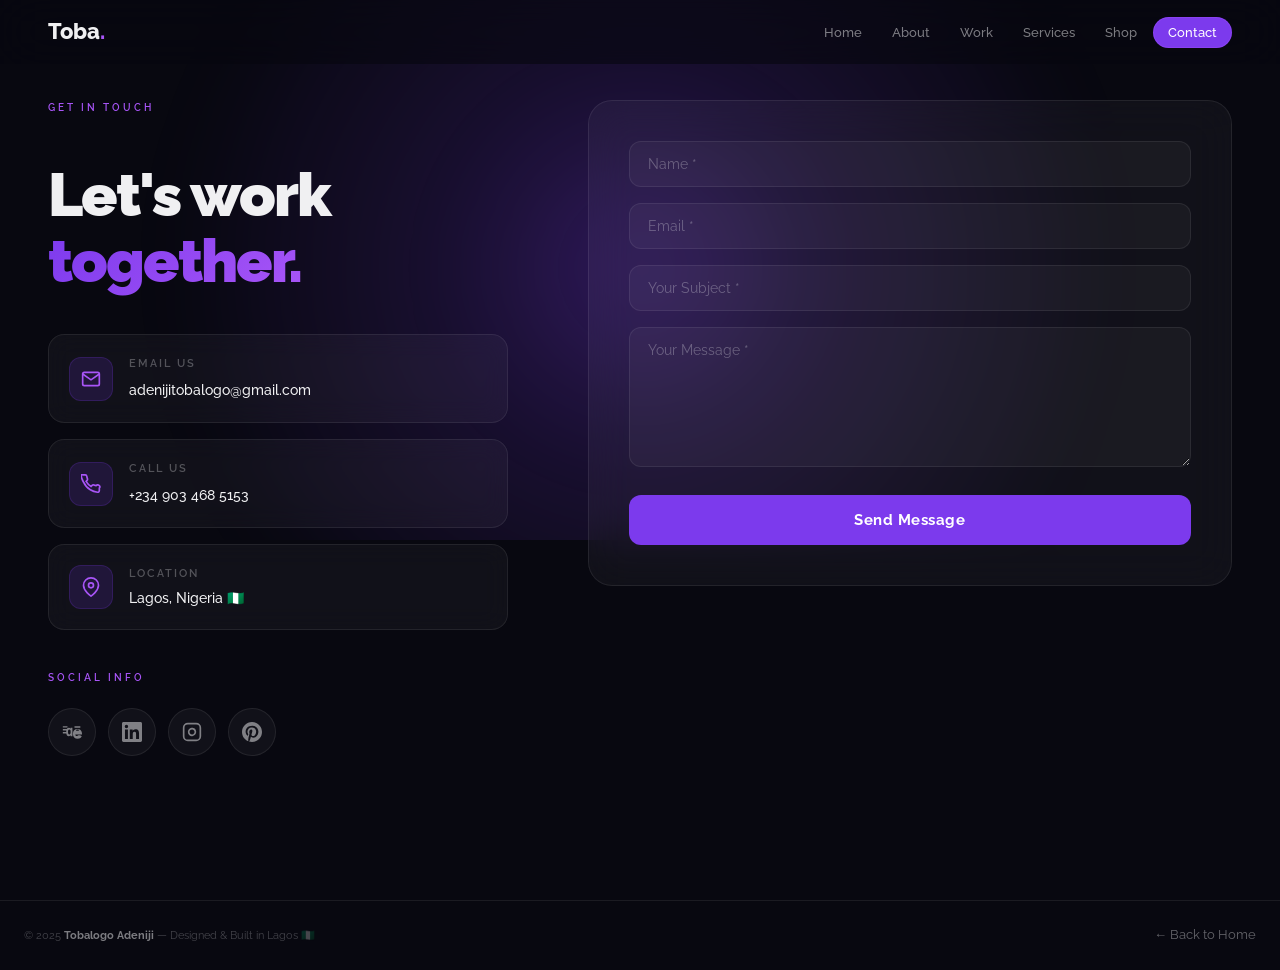
<file: contact.html>
<!DOCTYPE html>
<html lang="en">
<head>
  <meta charset="UTF-8"/>
  <meta name="viewport" content="width=device-width, initial-scale=1.0"/>
  <title>Contact — Tobalogo Adeniji</title>
  <link rel="stylesheet" href="style.css"/>
  <link rel="stylesheet" href="contact.css"/>
  <link href="https://fonts.googleapis.com/css2?family=Raleway:wght@300;400;500;600;700;800;900&display=swap" rel="stylesheet"/>
</head>
<body>

  <div class="orb-wrap"><div class="orb"></div></div>

  <nav id="navbar">
    <div class="nav-inner">
      <a href="index.html" class="nav-logo">Toba<span>.</span></a>
      <ul class="nav-links">
        <li><a href="index.html">Home</a></li>
        <li><a href="index.html#about-card">About</a></li>
        <li><a href="works.html">Work</a></li>
        <li><a href="index.html#services-card">Services</a></li>
        <li><a href="index.html#shop-card">Shop</a></li>
        <li><a href="contact.html" class="nav-active nav-cta">Contact</a></li>
      </ul>
      <button class="nav-toggle" id="navToggle">
        <span></span><span></span><span></span>
      </button>
    </div>
    <div class="nav-mobile" id="navMobile">
      <a href="index.html">Home</a>
      <a href="index.html#about-card">About</a>
      <a href="works.html">Work</a>
      <a href="index.html#services-card">Services</a>
      <a href="index.html#shop-card">Shop</a>
      <a href="contact.html">Contact</a>
    </div>
  </nav>

  <main id="contact-main">
    <div class="contact-grid">

      <!-- LEFT -->
      <div class="contact-left">
        <p class="card-label">Get In Touch</p>
        <h1 class="contact-title">Let's work <em>together.</em></h1>

        <div class="contact-info">
          <div class="info-item">
            <div class="info-icon">
              <svg width="20" height="20" viewBox="0 0 24 24" fill="none" stroke="currentColor" stroke-width="2"><path d="M4 4h16c1.1 0 2 .9 2 2v12c0 1.1-.9 2-2 2H4c-1.1 0-2-.9-2-2V6c0-1.1.9-2 2-2z"/><polyline points="22,6 12,13 2,6"/></svg>
            </div>
            <div>
              <p class="info-label">Email Us</p>
              <a href="mailto:adenijitobalogo@gmail.com" class="info-value">adenijitobalogo@gmail.com</a>
            </div>
          </div>
          <div class="info-item">
            <div class="info-icon">
              <svg width="20" height="20" viewBox="0 0 24 24" fill="none" stroke="currentColor" stroke-width="2"><path d="M22 16.92v3a2 2 0 01-2.18 2 19.79 19.79 0 01-8.63-3.07A19.5 19.5 0 013.07 9.81a19.79 19.79 0 01-3.07-8.67A2 2 0 012 1h3a2 2 0 012 1.72c.127.96.361 1.903.7 2.81a2 2 0 01-.45 2.11L6.09 8.91a16 16 0 006 6l1.27-1.27a2 2 0 012.11-.45c.907.339 1.85.573 2.81.7A2 2 0 0122 16.92z"/></svg>
            </div>
            <div>
              <p class="info-label">Call Us</p>
              <a href="tel:+2349034685153" class="info-value">+234 903 468 5153</a>
            </div>
          </div>
          <div class="info-item">
            <div class="info-icon">
              <svg width="20" height="20" viewBox="0 0 24 24" fill="none" stroke="currentColor" stroke-width="2"><path d="M21 10c0 7-9 13-9 13s-9-6-9-13a9 9 0 0118 0z"/><circle cx="12" cy="10" r="3"/></svg>
            </div>
            <div>
              <p class="info-label">Location</p>
              <p class="info-value">Lagos, Nigeria 🇳🇬</p>
            </div>
          </div>
        </div>

        <div class="social-section">
          <p class="card-label">Social Info</p>
          <div class="social-icons">
            <a href="https://www.behance.net/tobalogoadeniji" target="_blank" class="social-icon-btn" title="Behance">
              <svg width="20" height="20" viewBox="0 0 24 24" fill="currentColor"><path d="M22 7h-7V5h7v2zm1.726 10c-.442 1.297-2.029 3-5.101 3-3.074 0-5.564-1.729-5.564-5.675 0-3.91 2.325-5.92 5.466-5.92 3.082 0 4.964 1.782 5.375 4.426.078.506.109 1.188.095 2.14H15.97c.13 1.202.783 1.807 1.907 1.807.7 0 1.3-.341 1.55-.926l2.299.173zm-5.1-8.125c-.983 0-1.6.659-1.899 1.548h3.595c-.093-.947-.679-1.548-1.696-1.548zM8.262 7.003c1.073 0 1.694.4 2.086 1.028V7.003H12.5V17h-2.152v-.975c-.395.628-1.006 1.028-2.086 1.028C6.184 17.053 5 15.408 5 12.027c0-3.382 1.184-5.024 3.262-5.024zm.55 7.919c1.085 0 1.587-.856 1.587-2.895 0-2.038-.502-2.893-1.587-2.893-1.085 0-1.587.855-1.587 2.893 0 2.039.502 2.895 1.587 2.895zM1 5h5.564v1.664H1V5zm0 3.5h5.564v1.664H1V8.5zM1 12h5.564v1.664H1V12z"/></svg>
            </a>
            <a href="https://www.linkedin.com/in/tobalogo-adeniji" target="_blank" class="social-icon-btn" title="LinkedIn">
              <svg width="20" height="20" viewBox="0 0 24 24" fill="currentColor"><path d="M20.447 20.452h-3.554v-5.569c0-1.328-.027-3.037-1.852-3.037-1.853 0-2.136 1.445-2.136 2.939v5.667H9.351V9h3.414v1.561h.046c.477-.9 1.637-1.85 3.37-1.85 3.601 0 4.267 2.37 4.267 5.455v6.286zM5.337 7.433a2.062 2.062 0 01-2.063-2.065 2.064 2.064 0 112.063 2.065zm1.782 13.019H3.555V9h3.564v11.452zM22.225 0H1.771C.792 0 0 .774 0 1.729v20.542C0 23.227.792 24 1.771 24h20.451C23.2 24 24 23.227 24 22.271V1.729C24 .774 23.2 0 22.222 0h.003z"/></svg>
            </a>
            <a href="https://instagram.com" target="_blank" class="social-icon-btn" title="Instagram">
              <svg width="20" height="20" viewBox="0 0 24 24" fill="none" stroke="currentColor" stroke-width="2"><rect x="2" y="2" width="20" height="20" rx="5"/><path d="M16 11.37A4 4 0 1112.63 8 4 4 0 0116 11.37z"/><line x1="17.5" y1="6.5" x2="17.51" y2="6.5"/></svg>
            </a>
            <a href="https://pin.it/I63N7aooj" target="_blank" class="social-icon-btn" title="Pinterest">
              <svg width="20" height="20" viewBox="0 0 24 24" fill="currentColor"><path d="M12 0C5.373 0 0 5.373 0 12c0 5.084 3.163 9.426 7.627 11.174-.105-.949-.2-2.405.042-3.441.218-.937 1.407-5.965 1.407-5.965s-.359-.719-.359-1.782c0-1.668.967-2.914 2.171-2.914 1.023 0 1.518.769 1.518 1.69 0 1.029-.655 2.568-.994 3.995-.283 1.194.599 2.169 1.777 2.169 2.133 0 3.772-2.249 3.772-5.495 0-2.873-2.064-4.882-5.012-4.882-3.414 0-5.418 2.561-5.418 5.207 0 1.031.397 2.138.893 2.738a.36.36 0 01.083.345l-.333 1.36c-.053.22-.174.267-.402.161-1.499-.698-2.436-2.889-2.436-4.649 0-3.785 2.75-7.262 7.929-7.262 4.163 0 7.398 2.967 7.398 6.931 0 4.136-2.607 7.464-6.227 7.464-1.216 0-2.359-.632-2.75-1.378l-.748 2.853c-.271 1.043-1.002 2.35-1.492 3.146C9.57 23.812 10.763 24 12 24c6.627 0 12-5.373 12-12S18.627 0 12 0z"/></svg>
            </a>
          </div>
        </div>
      </div>

      <!-- RIGHT — FORM -->
      <div class="contact-right">
        <div class="contact-form-wrap">
          <div id="formSuccess" class="form-success" style="display:none">
            <div class="success-icon">✓</div>
            <h3>Message Sent!</h3>
            <p>Thanks for reaching out. I'll get back to you soon.</p>
          </div>
          <form id="contactForm" action="https://formspree.io/f/mlgzooqa" method="POST">
            <div class="form-group">
              <input type="text" name="name" placeholder="Name *" required class="form-input"/>
            </div>
            <div class="form-group">
              <input type="email" name="email" placeholder="Email *" required class="form-input"/>
            </div>
            <div class="form-group">
              <input type="text" name="subject" placeholder="Your Subject *" required class="form-input"/>
            </div>
            <div class="form-group">
              <textarea name="message" placeholder="Your Message *" required class="form-input form-textarea"></textarea>
            </div>
            <button type="submit" class="form-submit" id="submitBtn">
              <span id="submitText">Send Message</span>
              <span id="submitLoader" style="display:none">Sending...</span>
            </button>
          </form>
        </div>
      </div>

    </div>
  </main>

  <footer>
    <div class="footer-inner">
      <p>© 2025 <strong>Tobalogo Adeniji</strong> — Designed & Built in Lagos 🇳🇬</p>
      <a href="index.html" class="footer-back">← Back to Home</a>
    </div>
  </footer>

  <script>
    const toggle = document.getElementById('navToggle');
    const mobileNav = document.getElementById('navMobile');
    toggle.addEventListener('click', () => {
      mobileNav.classList.toggle('open');
      toggle.classList.toggle('active');
    });
    mobileNav.querySelectorAll('a').forEach(l => l.addEventListener('click', () => {
      mobileNav.classList.remove('open');
      toggle.classList.remove('active');
    }));
    window.addEventListener('scroll', () => {
      document.getElementById('navbar').classList.toggle('scrolled', window.scrollY > 40);
    });

    // Form submission
    const form = document.getElementById('contactForm');
    form.addEventListener('submit', async (e) => {
      e.preventDefault();
      const btn = document.getElementById('submitBtn');
      const text = document.getElementById('submitText');
      const loader = document.getElementById('submitLoader');
      btn.disabled = true;
      text.style.display = 'none';
      loader.style.display = 'inline';
      try {
        const response = await fetch(form.action, {
          method: 'POST',
          body: new FormData(form),
          headers: { 'Accept': 'application/json' }
        });
        if (response.ok) {
          form.style.display = 'none';
          document.getElementById('formSuccess').style.display = 'flex';
        } else {
          alert('Something went wrong. Please try again.');
          btn.disabled = false;
          text.style.display = 'inline';
          loader.style.display = 'none';
        }
      } catch {
        alert('Something went wrong. Please try again.');
        btn.disabled = false;
        text.style.display = 'inline';
        loader.style.display = 'none';
      }
    });
  </script>

</body>
</html>
</file>
<file: style.css>
*, *::before, *::after { margin: 0; padding: 0; box-sizing: border-box; }
html { scroll-behavior: smooth; }

:root {
  --purple: #7c3aed;
  --purple-bright: #a855f7;
  --bg: #080810;
  --glass: rgba(255,255,255,0.04);
  --glass-border: rgba(255,255,255,0.08);
  --glass-hover: rgba(255,255,255,0.07);
  --text: #f0f0f2;
  --text-muted: rgba(240,240,242,0.5);
  --text-dim: rgba(240,240,242,0.25);
  --white: #ffffff;
  --radius: 20px;
  --transition: all 0.3s cubic-bezier(0.16,1,0.3,1);
}

body {
  font-family: 'Raleway', sans-serif;
  background: var(--bg);
  color: var(--text);
  overflow-x: hidden;
  line-height: 1.6;
}

a { text-decoration: none; color: inherit; }

/* ORB */
.orb-wrap {
  position: fixed; top: -20vh; left: 50%;
  transform: translateX(-50%);
  width: 100vw; height: 80vh;
  z-index: 0; pointer-events: none; overflow: hidden;
}
.orb {
  position: absolute; top: 0; left: 50%;
  transform: translateX(-50%);
  width: 70vw; height: 70vw;
  max-width: 900px; max-height: 900px;
  border-radius: 50%;
  background: radial-gradient(ellipse at center,
    rgba(124,58,237,0.35) 0%,
    rgba(124,58,237,0.15) 30%,
    rgba(124,58,237,0.05) 60%,
    transparent 75%);
  filter: blur(40px);
  animation: orbPulse 6s ease-in-out infinite;
}
@keyframes orbPulse {
  0%,100% { transform: translateX(-50%) scale(1); opacity: 0.8; }
  50% { transform: translateX(-50%) scale(1.08); opacity: 1; }
}

/* PARTICLES */
#particles {
  position: fixed; top: 0; left: 0;
  width: 100%; height: 100%;
  z-index: 0; pointer-events: none;
}

/* NAV */
#navbar {
  position: fixed; top: 0; left: 0; right: 0;
  z-index: 100; padding: 0 48px; height: 64px;
  background: rgba(8,8,16,0.6);
  backdrop-filter: blur(24px);
  -webkit-backdrop-filter: blur(24px);
  border-bottom: 1px solid transparent;
  transition: var(--transition);
}
#navbar.scrolled { border-bottom-color: var(--glass-border); }

.nav-inner {
  max-width: 1300px; margin: 0 auto; height: 100%;
  display: flex; align-items: center; justify-content: space-between;
}

.nav-logo {
  font-family: 'Raleway', sans-serif;
  font-weight: 800; font-size: 22px; color: var(--text);
}
.nav-logo span { color: var(--purple-bright); }

.nav-links { list-style: none; display: flex; gap: 2px; }
.nav-links a {
  font-size: 13px; font-weight: 500;
  color: var(--text-muted); padding: 7px 14px;
  border-radius: 100px; transition: var(--transition);
}
.nav-links a:hover { color: var(--text); background: var(--glass); }
.nav-cta { background: var(--purple) !important; color: var(--white) !important; border: 1px solid rgba(168,85,247,0.3) !important; }
.nav-cta:hover { background: var(--purple-bright) !important; box-shadow: 0 0 24px rgba(124,58,237,0.4) !important; }

.nav-toggle { display: none; flex-direction: column; gap: 5px; background: none; border: none; cursor: pointer; padding: 4px; }
.nav-toggle span { display: block; width: 22px; height: 1.5px; background: var(--text); border-radius: 2px; transition: var(--transition); }
.nav-toggle.active span:nth-child(1) { transform: rotate(45deg) translate(5px,5px); }
.nav-toggle.active span:nth-child(2) { opacity: 0; }
.nav-toggle.active span:nth-child(3) { transform: rotate(-45deg) translate(5px,-5px); }

.nav-mobile {
  display: none; flex-direction: column;
  padding: 16px 24px;
  background: rgba(8,8,16,0.97);
  backdrop-filter: blur(20px);
  border-top: 1px solid var(--glass-border);
}
.nav-mobile.open { display: flex; }
.nav-mobile a { padding: 13px 0; font-size: 15px; color: var(--text-muted); border-bottom: 1px solid var(--glass-border); transition: var(--transition); }
.nav-mobile a:hover { color: var(--text); }

/* BENTO */
#home {
  min-height: 100vh;
  padding: 88px 28px 28px;
  position: relative; z-index: 1;
}

.bento-grid {
  max-width: 1300px; margin: 0 auto;
  display: grid;
  grid-template-columns: 1.8fr 1.2fr 1fr;
  grid-template-rows: auto auto auto;
  gap: 14px;
}

/* GLASS CARDS */
.bento-card {
  background: var(--glass);
  border: 1px solid var(--glass-border);
  border-radius: var(--radius);
  padding: 28px;
  position: relative;
  overflow: hidden;
  backdrop-filter: blur(20px);
  -webkit-backdrop-filter: blur(20px);
  opacity: 0;
  transform: translateY(20px);
  transition: opacity 0.5s ease,
              transform 0.5s cubic-bezier(0.16,1,0.3,1),
              border-color 0.3s ease,
              box-shadow 0.3s ease,
              background 0.3s ease;
}

.bento-card::before {
  content: '';
  position: absolute; inset: 0;
  border-radius: var(--radius);
  background: linear-gradient(135deg, rgba(255,255,255,0.05) 0%, transparent 60%);
  pointer-events: none;
}

.bento-card:hover {
  background: var(--glass-hover);
  border-color: rgba(168,85,247,0.2);
  box-shadow: 0 8px 40px rgba(124,58,237,0.1);
}

.bento-card.visible {
  opacity: 1;
  transform: translateY(0);
}

.card-label {
  font-size: 10px; letter-spacing: 3px;
  text-transform: uppercase; color: var(--purple-bright);
  font-weight: 600; margin-bottom: 6px;
}

.card-title {
  font-family: 'Raleway', sans-serif;
  font-weight: 800;
  font-size: clamp(18px, 2vw, 26px);
  letter-spacing: -0.5px; line-height: 1.15;
  margin-bottom: 10px;
}
.card-title em {
  font-style: normal;
  background: linear-gradient(135deg, var(--purple), var(--purple-bright));
  -webkit-background-clip: text;
  -webkit-text-fill-color: transparent;
  background-clip: text;
}

/* HERO CARD */
.card-hero {
  grid-column: 1; grid-row: 1 / 3;
  min-height: 500px;
  display: flex; flex-direction: column;
  justify-content: flex-end;
  overflow: visible;
  background: linear-gradient(145deg, rgba(124,58,237,0.08), rgba(8,8,16,0.6));
}

.card-hero-text { position: relative; z-index: 2; }

.hero-badge {
  display: inline-flex; align-items: center; gap: 8px;
  background: rgba(255,255,255,0.06);
  border: 1px solid var(--glass-border);
  border-radius: 100px; padding: 5px 14px;
  font-size: 11px; color: var(--text-muted);
  margin-bottom: 16px;
}

.live-dot {
  width: 6px; height: 6px; background: #22c55e;
  border-radius: 50%; display: inline-block;
  animation: pulse 2s infinite;
}
@keyframes pulse {
  0%,100% { opacity:1; transform:scale(1); }
  50% { opacity:0.4; transform:scale(1.5); }
}

.hero-name {
  font-family: 'Raleway', sans-serif;
  font-weight: 900;
  font-size: clamp(32px, 3.5vw, 52px);
  letter-spacing: -2px; line-height: 1;
  margin-bottom: 6px;
}

.hero-role {
  font-size: 11px; letter-spacing: 2px;
  text-transform: uppercase; color: var(--purple-bright);
  font-weight: 600; margin-bottom: 12px;
}

.hero-tagline {
  font-size: 14px; color: var(--text-muted);
  font-weight: 300; line-height: 1.6;
  max-width: 300px; margin-bottom: 24px;
}

.hero-btns { display: flex; gap: 10px; flex-wrap: wrap; }

.btn-primary {
  display: inline-flex; align-items: center; gap: 6px;
  background: var(--purple); color: var(--white);
  padding: 10px 20px; border-radius: 100px;
  font-size: 13px; font-weight: 600;
  border: 1px solid rgba(168,85,247,0.3);
  transition: var(--transition);
}
.btn-primary:hover { background: var(--purple-bright); transform: translateY(-2px); box-shadow: 0 8px 28px rgba(124,58,237,0.4); }

.btn-ghost {
  display: inline-flex; align-items: center; gap: 6px;
  background: var(--glass); color: var(--text-muted);
  padding: 10px 20px; border-radius: 100px;
  font-size: 13px; font-weight: 500;
  border: 1px solid var(--glass-border);
  transition: var(--transition);
}
.btn-ghost:hover { color: var(--text); border-color: rgba(168,85,247,0.3); }

.card-hero-photo {
  position: absolute; bottom: 0; right: 0;
  width: 52%; height: 108%;
  z-index: 1;
  display: flex; align-items: flex-end; justify-content: center;
}

.hero-img {
  width: 100%; height: 100%;
  object-fit: cover; object-position: top center;
}

.hero-initials {
  display: flex; align-items: center; justify-content: center;
  width: 100%; height: 100%;
  font-family: 'Raleway', sans-serif;
  font-size: 90px; font-weight: 900;
  background: linear-gradient(135deg, var(--purple), var(--purple-bright));
  -webkit-background-clip: text;
  -webkit-text-fill-color: transparent;
  background-clip: text; opacity: 0.15;
}

/* PORTFOLIO CARD */
.card-portfolio { grid-column: 2; grid-row: 1; }

.portfolio-header {
  display: flex; align-items: flex-start;
  justify-content: space-between; margin-bottom: 14px;
}

.arrow-link { font-size: 18px; color: var(--text-dim); transition: var(--transition); }
.arrow-link:hover { color: var(--purple-bright); transform: translate(2px,-2px); }

.portfolio-grid { display: grid; grid-template-columns: repeat(4,1fr); gap: 8px; }

.portfolio-item { cursor: pointer; transition: var(--transition); text-align: center; }
.portfolio-item:hover { transform: translateY(-3px); }
.portfolio-item p { font-size: 9px; color: var(--text-dim); margin-top: 4px; white-space: nowrap; overflow: hidden; text-overflow: ellipsis; }

.p-thumb {
  width: 100%; aspect-ratio: 1; border-radius: 10px;
  display: flex; align-items: center; justify-content: center;
  font-size: 18px; border: 1px solid var(--glass-border);
  transition: var(--transition);
}
.portfolio-item:hover .p-thumb { border-color: rgba(168,85,247,0.4); box-shadow: 0 4px 20px rgba(124,58,237,0.2); }

.thumb-hadols { background: rgba(255,200,100,0.06); }
.thumb-sisters { background: rgba(255,100,200,0.06); }
.thumb-rccg { background: rgba(100,150,255,0.06); }
.thumb-bffarms { background: rgba(100,220,130,0.06); }
.thumb-gibc { background: rgba(168,85,247,0.08); }
.thumb-mykolo { background: rgba(255,150,80,0.06); }
.thumb-now { background: rgba(140,80,255,0.1); }
.thumb-we { background: rgba(80,180,255,0.06); }

/* SERVICES CARD */
.card-services { grid-column: 3; grid-row: 1 / 3; display: flex; flex-direction: column; }

.services-front { display: flex; flex-direction: column; }
.services-front.hidden { display: none; }

.services-hint { font-size: 12px; color: var(--text-dim); margin: 8px 0 16px; }

.services-toggle {
  width: 36px; height: 36px;
  background: var(--glass); border: 1px solid var(--glass-border);
  border-radius: 50%; display: flex; align-items: center; justify-content: center;
  cursor: pointer; color: var(--text-muted); transition: var(--transition);
}
.services-toggle:hover { background: var(--purple); color: var(--white); border-color: var(--purple); }

.services-list { display: none; flex-direction: column; gap: 10px; }
.services-list.open { display: flex; }

.services-back {
  background: none; border: 1px solid var(--glass-border);
  color: var(--text-muted); font-size: 12px;
  font-family: 'Raleway', sans-serif;
  padding: 6px 12px; border-radius: 100px;
  cursor: pointer; align-self: flex-start;
  margin-bottom: 4px; transition: var(--transition);
}
.services-back:hover { color: var(--text); border-color: rgba(168,85,247,0.3); }

.service-item {
  display: flex; align-items: flex-start; gap: 10px;
  padding: 10px; background: var(--glass);
  border-radius: 12px; border: 1px solid var(--glass-border);
  transition: var(--transition);
}
.service-item:hover { border-color: rgba(168,85,247,0.3); background: var(--glass-hover); }
.service-item > span { font-size: 16px; margin-top: 1px; flex-shrink: 0; }
.service-item h4 { font-size: 12px; font-weight: 700; color: var(--text); margin-bottom: 1px; }
.service-item p { font-size: 10px; color: var(--text-dim); line-height: 1.4; }

/* ABOUT CARD */
.card-about { grid-column: 2; grid-row: 2; }

.about-body { font-size: 12px; color: var(--text-muted); line-height: 1.8; margin-bottom: 14px; }

.about-pills { display: flex; flex-wrap: wrap; gap: 6px; }
.about-pills span {
  font-size: 10px; color: var(--purple-bright);
  background: rgba(124,58,237,0.1);
  border: 1px solid rgba(124,58,237,0.2);
  padding: 4px 10px; border-radius: 100px; font-weight: 600;
}

/* STATS CARD */
.card-stats {
  grid-column: 1; grid-row: 3;
  display: flex; align-items: center;
  justify-content: space-around; padding: 20px 28px;
}

.stat-item { text-align: center; }
.stat-num {
  display: block;
  font-family: 'Raleway', sans-serif;
  font-size: 32px; font-weight: 900;
  background: linear-gradient(135deg, var(--purple), var(--purple-bright));
  -webkit-background-clip: text; -webkit-text-fill-color: transparent;
  background-clip: text; line-height: 1;
}
.stat-label { font-size: 10px; color: var(--text-dim); margin-top: 4px; letter-spacing: 1.5px; text-transform: uppercase; }
.stat-divider { width: 1px; height: 36px; background: var(--glass-border); }

/* SHOP CARD */
.card-shop {
  grid-column: 2; grid-row: 3;
  background: linear-gradient(135deg, rgba(124,58,237,0.12), rgba(8,8,16,0.4));
  border-color: rgba(124,58,237,0.15);
}
.shop-body { font-size: 12px; color: var(--text-muted); line-height: 1.6; margin-bottom: 18px; }

/* SOCIALS CARD */
.card-socials { grid-column: 3; grid-row: 3; }

.socials-grid { display: grid; grid-template-columns: 1fr 1fr; gap: 8px; margin-top: 14px; }

.social-btn {
  display: flex; align-items: center; gap: 8px;
  background: var(--glass); border: 1px solid var(--glass-border);
  border-radius: 12px; padding: 11px 12px;
  color: var(--text-muted); font-size: 12px; font-weight: 500;
  transition: var(--transition);
}
.social-btn:hover { background: var(--purple); border-color: var(--purple); color: var(--white); transform: translateY(-2px); box-shadow: 0 6px 20px rgba(124,58,237,0.3); }

/* MARQUEE */
#marquee {
  max-width: 1300px; margin: 14px auto 0;
  background: var(--glass);
  border: 1px solid var(--glass-border);
  border-radius: var(--radius);
  overflow: hidden; position: relative;
  padding: 16px 0;
  backdrop-filter: blur(20px);
  opacity: 0;
  transform: translateY(12px);
  transition: opacity 0.5s ease, transform 0.5s ease;
}
#marquee.visible { opacity: 1; transform: translateY(0); }

#marquee::before, #marquee::after {
  content: ''; position: absolute;
  top: 0; bottom: 0; width: 80px; z-index: 2; pointer-events: none;
}
#marquee::before { left: 0; background: linear-gradient(to right, rgba(8,8,16,0.8), transparent); }
#marquee::after { right: 0; background: linear-gradient(to left, rgba(8,8,16,0.8), transparent); }

.marquee-track {
  display: flex; align-items: center;
  animation: marquee 35s linear infinite;
  width: max-content;
}
.marquee-track:hover { animation-play-state: paused; }

@keyframes marquee {
  0% { transform: translateX(0); }
  100% { transform: translateX(-50%); }
}

.marquee-item {
  font-family: 'Raleway', sans-serif;
  font-size: 12px; font-weight: 700;
  color: var(--text-dim); text-transform: uppercase;
  letter-spacing: 2.5px; padding: 0 28px; white-space: nowrap;
  transition: var(--transition);
}
.marquee-item:hover { color: var(--purple-bright); }
.marquee-dot { color: var(--purple-bright); font-size: 8px; flex-shrink: 0; opacity: 0.6; }
.marquee-logo {
  display: flex;
  align-items: center;
  padding: 0 36px;
  flex-shrink: 0;
}

.marquee-logo img {
  height: 32px;
  width: auto;
  object-fit: contain;
  filter: grayscale(100%) brightness(0.5);
  transition: var(--transition);
}

.marquee-logo img:hover {
  filter: grayscale(0%) brightness(1);
}
/* MODAL */
.modal-overlay {
  position: fixed; inset: 0;
  background: rgba(0,0,0,0.75);
  backdrop-filter: blur(12px);
  z-index: 200; display: flex; align-items: center; justify-content: center;
  opacity: 0; pointer-events: none; transition: var(--transition);
}
.modal-overlay.open { opacity: 1; pointer-events: all; }

.modal {
  background: rgba(20,20,30,0.97);
  border: 1px solid var(--glass-border);
  border-radius: 24px; padding: 36px;
  max-width: 480px; width: 90%;
  position: relative; backdrop-filter: blur(24px);
  transform: translateY(16px); transition: var(--transition);
}
.modal-overlay.open .modal { transform: translateY(0); }

.modal-close {
  position: absolute; top: 14px; right: 14px;
  background: var(--glass); border: 1px solid var(--glass-border);
  border-radius: 50%; width: 30px; height: 30px;
  color: var(--text-muted); font-size: 12px; cursor: pointer;
  display: flex; align-items: center; justify-content: center;
  transition: var(--transition);
}
.modal-close:hover { background: var(--purple); color: var(--white); border-color: var(--purple); }

.modal-thumb {
  width: 100%; aspect-ratio: 16/9; border-radius: 14px;
  margin-bottom: 18px; display: flex; align-items: center;
  justify-content: center; font-size: 44px;
  border: 1px solid var(--glass-border);
}
.modal-tags { display: flex; gap: 6px; flex-wrap: wrap; margin-bottom: 10px; }
.modal-tags span {
  font-size: 10px; color: var(--purple-bright);
  background: rgba(124,58,237,0.1);
  border: 1px solid rgba(124,58,237,0.2);
  padding: 3px 10px; border-radius: 100px; font-weight: 600;
}
.modal h2 { font-family: 'Raleway', sans-serif; font-size: 22px; font-weight: 800; letter-spacing: -0.5px; margin-bottom: 8px; }
.modal p { font-size: 13px; color: var(--text-muted); line-height: 1.7; margin-bottom: 20px; }

/* FOOTER */
footer {
  text-align: center; padding: 24px;
  border-top: 1px solid var(--glass-border);
  font-size: 11px; color: var(--text-dim);
  position: relative; z-index: 1;
}
footer strong { color: var(--text-muted); }

/* MOBILE */
@media (max-width: 900px) {
  #navbar { padding: 0 20px; }
  .nav-links { display: none; }
  .nav-toggle { display: flex; }
  #home { padding: 80px 14px 14px; }
  .bento-grid { grid-template-columns: 1fr; }
  .card-hero { grid-column: 1; grid-row: auto; min-height: 380px; }
  .card-portfolio, .card-services, .card-about,
  .card-stats, .card-shop, .card-socials { grid-column: 1; grid-row: auto; }
  .portfolio-grid { grid-template-columns: repeat(4,1fr); }
  .card-stats { flex-direction: row; }
  .socials-grid { grid-template-columns: 1fr 1fr; }
}
.p-thumb img {
  width: 70%; height: 70%;
  object-fit: contain;
  filter: grayscale(100%) brightness(0.6);
  transition: var(--transition);
}
.portfolio-item:hover .p-thumb img {
  filter: grayscale(0%) brightness(1);
}
.thumb-pray { background: rgba(255,200,150,0.06); }
/* ===== LIQUID GLASS FOLDER ===== */
/* ===== FOLDER PORTFOLIO ===== */
.folder-scene {
  display: flex;
  flex-direction: column;
  align-items: center;
  justify-content: center;
  padding: 16px 0 4px;
  position: relative;
}

.folder-wrap {
  position: relative;
  width: 220px;
  height: 200px;
  cursor: pointer;
}

/* DESIGN SHEETS — start hidden inside folder */
.design-sheet {
  position: absolute;
  width: 100px;
  height: 130px;
  border-radius: 10px;
  overflow: hidden;
  bottom: 28px;
  left: 50%;
  transform: translateX(-50%) translateY(10px);
  transition: all 0.6s cubic-bezier(0.34, 1.56, 0.64, 1);
  box-shadow: 0 8px 32px rgba(0,0,0,0.5);
  border: 1px solid rgba(255,255,255,0.1);
  z-index: 2;
  opacity: 0.4;
}

.design-sheet img {
  width: 100%;
  height: 100%;
  object-fit: cover;
}

.sheet-1 { z-index: 2; transition-delay: 0s; }
.sheet-2 { z-index: 2; transition-delay: 0.06s; }
.sheet-3 { z-index: 2; transition-delay: 0.12s; }

/* ON HOVER — sheets fan out above folder */
.folder-wrap:hover .sheet-1 {
  transform: translateX(-160%) rotate(-20deg) translateY(-70px);
  opacity: 1;
  z-index: 8;
  box-shadow: -8px 20px 48px rgba(0,0,0,0.5);
}
.folder-wrap:hover .sheet-2 {
  transform: translateX(-50%) translateY(-80px) rotate(0deg);
  opacity: 1;
  z-index: 8;
  box-shadow: 0 20px 48px rgba(0,0,0,0.5);
}
.folder-wrap:hover .sheet-3 {
  transform: translateX(60%) rotate(20deg) translateY(-70px);
  opacity: 1;
  z-index: 8;
  box-shadow: 8px 20px 48px rgba(0,0,0,0.5);
}

/* GLASS FOLDER — always on top */
.glass-folder {
  position: absolute;
  bottom: 0;
  left: 50%;
  transform: translateX(-50%);
  width: 190px;
  height: 140px;
  z-index: 10;
  pointer-events: none;
  transition: transform 0.3s ease;
}

.folder-wrap:hover .glass-folder {
  transform: translateX(-50%) translateY(-6px);
}

/* FOLDER BACK */
.gf-back {
  position: absolute;
  bottom: 0;
  width: 190px;
  height: 120px;
  border-radius: 4px 16px 16px 16px;
  background: linear-gradient(160deg,
    rgba(55,55,68,0.98) 0%,
    rgba(25,25,35,0.99) 100%
  );
  border: 1px solid rgba(255,255,255,0.07);
  box-shadow:
    0 24px 64px rgba(0,0,0,0.7),
    0 4px 16px rgba(0,0,0,0.5),
    inset 0 1px 0 rgba(255,255,255,0.05);
}

/* FOLDER TAB */
.gf-tab {
  position: absolute;
  top: -20px;
  left: 0;
  width: 70px;
  height: 22px;
  border-radius: 10px 10px 0 0;
  background: linear-gradient(160deg,
    rgba(65,65,80,0.99) 0%,
    rgba(35,35,48,0.99) 100%
  );
  border: 1px solid rgba(255,255,255,0.07);
  border-bottom: none;
  box-shadow: inset 0 1px 0 rgba(255,255,255,0.07);
}

/* DEPTH LAYER */
.gf-depth {
  position: absolute;
  bottom: 3px;
  left: 50%;
  transform: translateX(-50%);
  width: 174px;
  height: 106px;
  border-radius: 2px 12px 14px 14px;
  background: linear-gradient(to bottom,
    rgba(0,0,0,0.25),
    rgba(0,0,0,0.55)
  );
  z-index: 11;
}

/* GLASS FRONT PANEL */
.gf-front {
  position: absolute;
  bottom: 0;
  left: 50%;
  transform: translateX(-50%);
  width: 190px;
  height: 95px;
  border-radius: 2px 10px 16px 16px;
  background: linear-gradient(160deg,
    rgba(200,200,220,0.11) 0%,
    rgba(130,130,160,0.06) 30%,
    rgba(70,70,100,0.09) 65%,
    rgba(20,20,35,0.16) 100%
  );
  border: 1px solid rgba(255,255,255,0.13);
  border-top: 1px solid rgba(255,255,255,0.2);
  backdrop-filter: blur(16px);
  -webkit-backdrop-filter: blur(16px);
  z-index: 12;
  overflow: hidden;
  box-shadow:
    inset 0 1px 0 rgba(255,255,255,0.16),
    inset 0 -1px 0 rgba(0,0,0,0.15),
    0 8px 24px rgba(0,0,0,0.25);
}

/* GLOSS EFFECTS */
.gf-gloss {
  position: absolute;
  top: -15px;
  left: -15px;
  width: 110px;
  height: 80px;
  background: radial-gradient(ellipse,
    rgba(255,255,255,0.16) 0%,
    transparent 65%
  );
  border-radius: 50%;
  pointer-events: none;
}

.gf-gloss-2 {
  position: absolute;
  bottom: 6px;
  right: 14px;
  width: 70px;
  height: 35px;
  background: radial-gradient(ellipse,
    rgba(255,255,255,0.05) 0%,
    transparent 70%
  );
  border-radius: 50%;
  pointer-events: none;
}

/* TOP EDGE SHINE */
.gf-edge-top {
  position: absolute;
  top: 0;
  left: 8%;
  width: 84%;
  height: 1px;
  background: linear-gradient(to right,
    transparent,
    rgba(255,255,255,0.45),
    transparent
  );
}

/* FOLDER HINT */
.folder-hint {
  font-size: 10px;
  color: var(--text-dim);
  letter-spacing: 2px;
  text-transform: uppercase;
  margin-top: 12px;
  transition: opacity 0.3s ease;
}

.folder-wrap:hover + .folder-hint {
  opacity: 0;
}

/* VIEW ALL BUTTON */
.btn-view-all {
  display: inline-flex;
  align-items: center;
  gap: 6px;
  background: var(--purple);
  color: var(--white);
  padding: 10px 20px;
  border-radius: 100px;
  font-size: 12px;
  font-weight: 600;
  margin-top: 16px;
  transition: var(--transition);
  border: 1px solid rgba(168,85,247,0.3);
  text-decoration: none;
}

.btn-view-all:hover {
  background: var(--purple-bright);
  transform: translateY(-2px);
  box-shadow: 0 8px 24px rgba(124,58,237,0.35);
}
</file>
<file: contact.css>
#contact-main {
  min-height: 100vh;
  padding: 100px 48px 60px;
  position: relative; z-index: 1;
  max-width: 1300px;
  margin: 0 auto;
}

.contact-grid {
  display: grid;
  grid-template-columns: 1fr 1.4fr;
  gap: 80px;
  align-items: start;
  min-height: 70vh;
}

/* LEFT */
.contact-left {
  display: flex;
  flex-direction: column;
  gap: 40px;
}

.contact-title {
  font-family: 'Raleway', sans-serif;
  font-weight: 900;
  font-size: clamp(36px, 5vw, 60px);
  letter-spacing: -2px;
  line-height: 1.1;
  color: #f0f0f2;
}

.contact-title em {
  font-style: normal;
  background: linear-gradient(135deg, #7c3aed, #a855f7);
  -webkit-background-clip: text;
  -webkit-text-fill-color: transparent;
  background-clip: text;
}

.contact-info {
  display: flex;
  flex-direction: column;
  gap: 16px;
}

.info-item {
  display: flex;
  align-items: center;
  gap: 16px;
  background: rgba(255,255,255,0.04);
  border: 1px solid rgba(255,255,255,0.08);
  border-radius: 16px;
  padding: 20px;
  transition: all 0.3s ease;
  backdrop-filter: blur(12px);
}

.info-item:hover {
  border-color: rgba(168,85,247,0.3);
  background: rgba(255,255,255,0.06);
}

.info-icon {
  width: 44px; height: 44px;
  background: rgba(124,58,237,0.15);
  border: 1px solid rgba(124,58,237,0.2);
  border-radius: 12px;
  display: flex; align-items: center; justify-content: center;
  color: #a855f7;
  flex-shrink: 0;
}

.info-label {
  font-size: 11px;
  letter-spacing: 2px;
  text-transform: uppercase;
  color: rgba(240,240,242,0.3);
  font-weight: 600;
  margin-bottom: 4px;
}

.info-value {
  font-size: 14px;
  color: #f0f0f2;
  font-weight: 500;
  text-decoration: none;
  transition: color 0.3s ease;
}

a.info-value:hover { color: #a855f7; }

/* SOCIALS */
.social-section { display: flex; flex-direction: column; gap: 16px; }

.social-icons { display: flex; gap: 12px; flex-wrap: wrap; }

.social-icon-btn {
  width: 48px; height: 48px;
  background: rgba(255,255,255,0.04);
  border: 1px solid rgba(255,255,255,0.08);
  border-radius: 50%;
  display: flex; align-items: center; justify-content: center;
  color: rgba(240,240,242,0.5);
  transition: all 0.3s ease;
}

.social-icon-btn:hover {
  background: #7c3aed;
  border-color: #7c3aed;
  color: #ffffff;
  transform: translateY(-3px);
  box-shadow: 0 8px 24px rgba(124,58,237,0.35);
}

/* RIGHT — FORM */
.contact-right { position: sticky; top: 100px; }

.contact-form-wrap {
  background: rgba(255,255,255,0.04);
  border: 1px solid rgba(255,255,255,0.08);
  border-radius: 24px;
  padding: 40px;
  backdrop-filter: blur(20px);
}

.form-group { margin-bottom: 16px; }

.form-input {
  width: 100%;
  background: rgba(255,255,255,0.04);
  border: 1px solid rgba(255,255,255,0.08);
  border-radius: 12px;
  padding: 14px 18px;
  color: #f0f0f2;
  font-family: 'Raleway', sans-serif;
  font-size: 14px;
  font-weight: 400;
  outline: none;
  transition: all 0.3s ease;
}

.form-input::placeholder { color: rgba(240,240,242,0.3); }

.form-input:focus {
  border-color: rgba(168,85,247,0.5);
  background: rgba(255,255,255,0.06);
  box-shadow: 0 0 0 3px rgba(124,58,237,0.1);
}

.form-textarea {
  min-height: 140px;
  resize: vertical;
}

.form-submit {
  width: 100%;
  background: #7c3aed;
  color: #ffffff;
  border: none;
  border-radius: 12px;
  padding: 16px;
  font-family: 'Raleway', sans-serif;
  font-size: 15px;
  font-weight: 700;
  cursor: pointer;
  transition: all 0.3s ease;
  margin-top: 4px;
  letter-spacing: 0.5px;
}

.form-submit:hover {
  background: #a855f7;
  transform: translateY(-2px);
  box-shadow: 0 8px 28px rgba(124,58,237,0.4);
}

.form-submit:disabled {
  opacity: 0.6;
  cursor: not-allowed;
  transform: none;
}

/* SUCCESS */
.form-success {
  display: flex;
  flex-direction: column;
  align-items: center;
  justify-content: center;
  padding: 60px 20px;
  text-align: center;
  gap: 12px;
}

.success-icon {
  width: 60px; height: 60px;
  background: rgba(34,197,94,0.15);
  border: 1px solid rgba(34,197,94,0.3);
  border-radius: 50%;
  display: flex; align-items: center; justify-content: center;
  font-size: 24px;
  color: #22c55e;
  margin-bottom: 8px;
}

.form-success h3 {
  font-family: 'Raleway', sans-serif;
  font-size: 22px;
  font-weight: 800;
  color: #f0f0f2;
}

.form-success p {
  font-size: 14px;
  color: rgba(240,240,242,0.5);
}

/* FOOTER */
.footer-inner {
  display: flex;
  align-items: center;
  justify-content: space-between;
  flex-wrap: wrap;
  gap: 12px;
}

.footer-back {
  font-size: 13px;
  color: rgba(240,240,242,0.4);
  transition: all 0.3s ease;
}
.footer-back:hover { color: #a855f7; }

/* NAV ACTIVE */
.nav-active {
  background: #7c3aed !important;
  color: #ffffff !important;
}

/* MOBILE */
@media (max-width: 768px) {
  #contact-main { padding: 88px 16px 40px; }
  .contact-grid { grid-template-columns: 1fr; gap: 40px; }
  .contact-right { position: static; }
  .contact-form-wrap { padding: 24px; }
}
</file>
